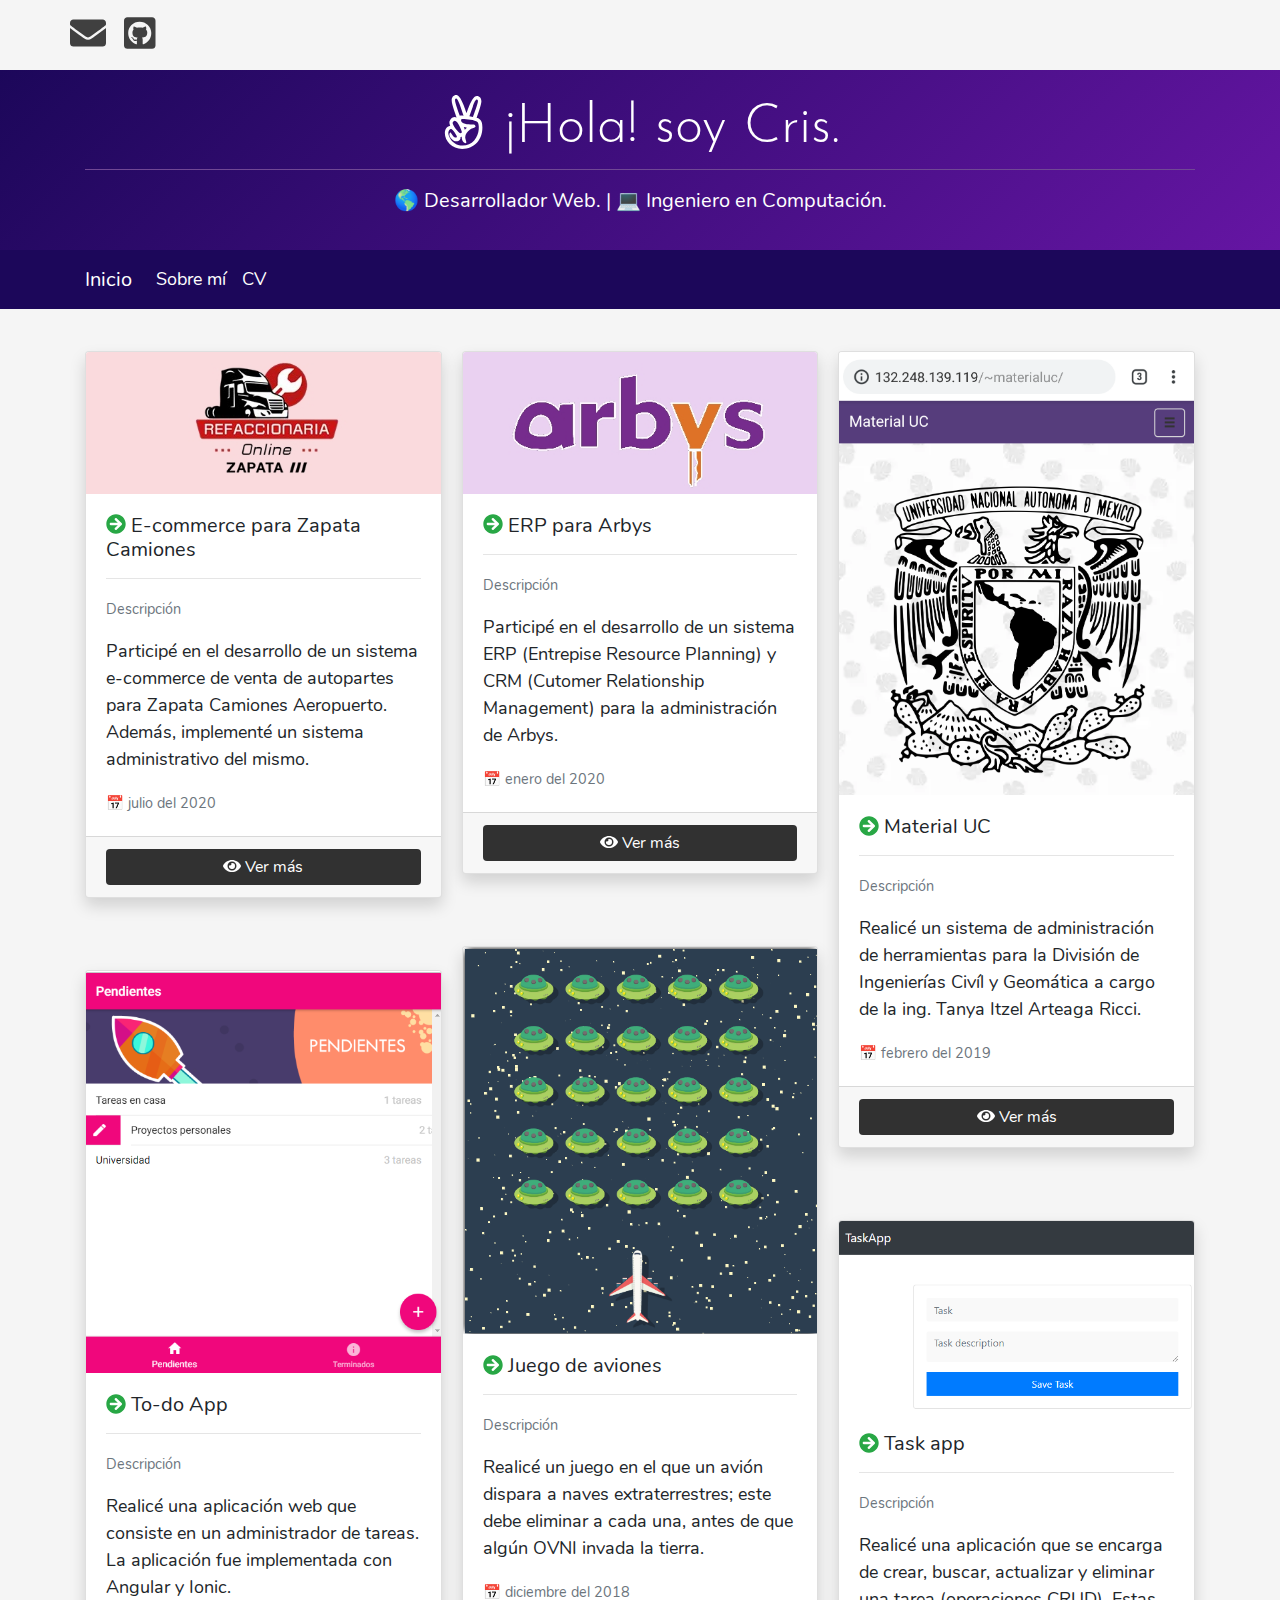
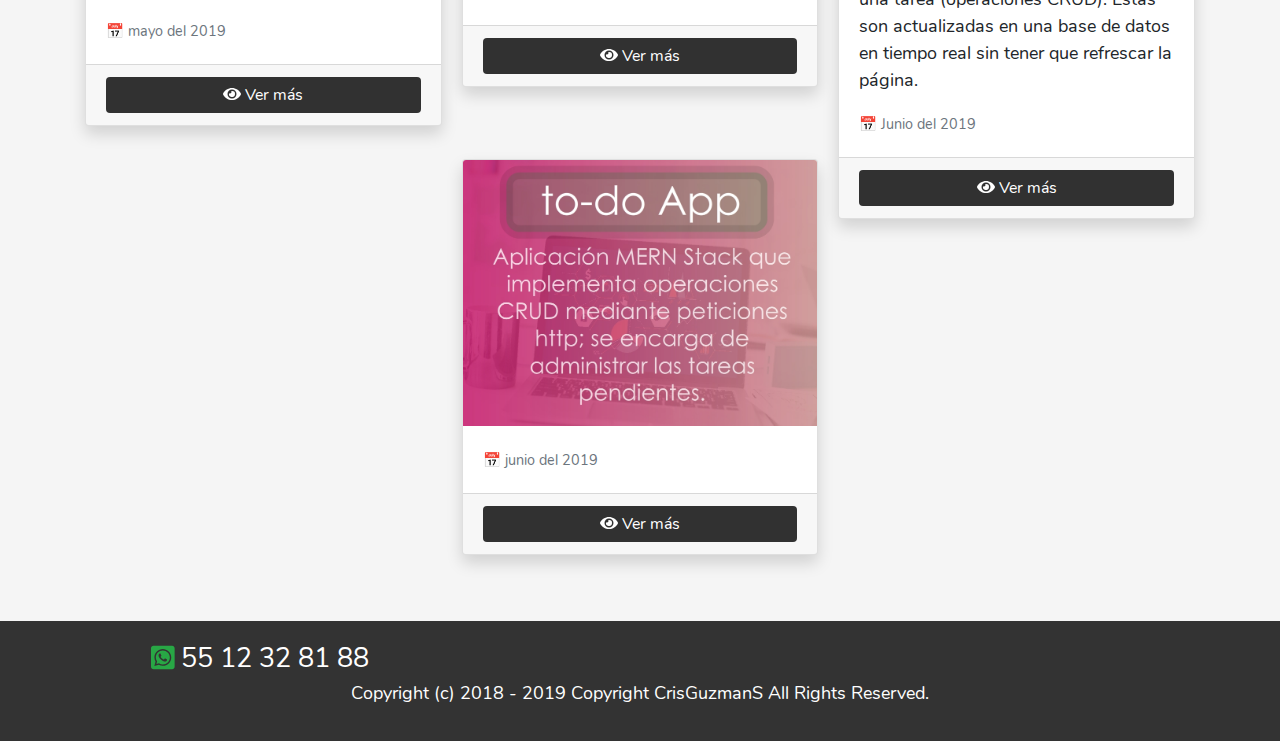
<file: index.html>
<!DOCTYPE html>
<html lang="es">

<head>
    <meta charset="UTF-8">
    <meta name="viewport" content="width=device-width, initial-scale=1.0">
    <meta http-equiv="X-UA-Compatible" content="ie=edge">
    <title>Portfolio</title>
    <link rel="icon" href="https://images.emojiterra.com/twitter/512px/1f4bb.png" type="image/png" />
    <link rel="stylesheet" href="css/bootstrap.min.css">
    <script src="js/font-awesome.min.js"></script>
    <link rel="stylesheet" href="css/styles.css">

    <script src="js/jquery.min.js"></script>
    <script src="js/popper.min.js"></script>
    <script src="js/bootstrap.min.js"></script>
</head>

<body>

    <!--
        ======
        SOCIAL
        ======
    -->
    <nav class="navbar navbar-expand container-fluid" id="social"></nav>

    <!--
        ======
        HEADER
        ======
    -->
    <header class="container-fluid" id="header"></header>

    <!--
        ==================
        MENÚ DE NAVEGACIÓN
        ==================
    -->

    <nav class="navbar navbar-expand-lg navbar-light bg-light container-fluid" id="menu"></nav>

    <!--
        =========
        PROYECTOS
        =========
    -->
    <div class="container">
        <div class="card-columns">

            <!--
                ===================================
                PROYECTO ZAPATA CAMIONES AEROPUERTO
                ===================================
            -->

            <div class="card mt-4 shadow mb-5 bg-white rounded"> 
                <img src="img/portada_refaccionaria_zapata_camiones.jpg" alt="Proyecto: e-commerce Zapata Camiones Aeropuerto" class="card-img-top">
                <div class="card-body">
                    <h5 class="card-title">
                        <i class="fa fa-arrow-circle-right text-success" aria-hidden="true"></i>
                        E-commerce para Zapata Camiones
                    </h5>
                    <hr>
                    <p>
                        <small class="text-muted">Descripción</small>
                    </p>
                    <p class="card-text">
                        Participé en el desarrollo de un sistema e-commerce de venta de autopartes para Zapata Camiones 
                        Aeropuerto. Además, implementé un sistema administrativo del mismo.
                    </p>
                    <p class="card-text"><small class="text-muted">📅 julio del 2020</small></p>
                </div>
                <div class="card-footer">
                    <small class="text-muted">
                        <a href="proyecto_zapata_camiones_aeropuerto.html" class="btn btn-primary btn-block btn-black border-0 border-0 btn-black">
                            <i class="fa fa-eye" aria-hidden="true"></i>
                            Ver más
                        </a>
                    </small>
                </div>
            </div>
            
            <!--
                ==================
                PROYECTO TO-DO APP
                ==================
            -->

            <div class="card mt-4 shadow mb-5 bg-white rounded">
                <img src="img/portada_to_do_app.png" alt="Proyecto: to do app" class="card-img-top">
                <div class="card-body">
                    <h5 class="card-title">
                        <i class="fa fa-arrow-circle-right text-success" aria-hidden="true"></i>
                        To-do App
                    </h5>
                    <hr>
                    <p>
                        <small class="text-muted">Descripción</small>
                    </p>
                    <p class="card-text">
                        Realicé una aplicación web que consiste en un administrador de tareas. La aplicación fue
                        implementada con Angular y Ionic.
                    </p>
                    <p class="card-text"><small class="text-muted">📅 mayo del 2019</small></p>
                </div>
                <div class="card-footer">
                    <small class="text-muted">
                        <a href="proyecto_to_do_app.html" class="btn btn-primary btn-block btn-black border-0">
                            <i class="fa fa-eye" aria-hidden="true"></i>
                            Ver más
                        </a>
                    </small>
                </div>
            </div>

            <!--
                ==============
                PROYECTO ARBYS
                ==============
            -->

            <div class="card mt-4 shadow mb-5 bg-white rounded"> 
                <img src="img/portada_arbys.jpg" alt="Proyecto: ERP arbys" class="card-img-top">
                <div class="card-body">
                    <h5 class="card-title">
                        <i class="fa fa-arrow-circle-right text-success" aria-hidden="true"></i>
                        ERP para Arbys
                    </h5>
                    <hr>
                    <p>
                        <small class="text-muted">Descripción</small>
                    </p>
                    <p class="card-text">
                        Participé en el desarrollo de un sistema ERP (Entrepise Resource Planning) y CRM 
                        (Cutomer Relationship Management) para la administración de Arbys.
                    </p>
                    <p class="card-text"><small class="text-muted">📅 enero del 2020</small></p>
                </div>
                <div class="card-footer">
                    <small class="text-muted">
                        <a href="proyecto_arbys.html" class="btn btn-primary btn-block btn-black border-0">
                            <i class="fa fa-eye" aria-hidden="true"></i>
                            Ver más
                        </a>
                    </small>
                </div>
            </div>

            <!--
                =========================
                PROYECTO JUEGO DE AVIONES
                =========================
            -->

            <div class="card mt-4 shadow mb-5 bg-white rounded">
                <img src="img/portada_juego_aviones.png" alt="Proyecto: juego de aviones" class="card-img-top">
                <div class="card-body">
                    <h5 class="card-title">
                        <i class="fa fa-arrow-circle-right text-success" aria-hidden="true"></i>
                        Juego de aviones
                    </h5>
                    <hr>
                    <p>
                        <small class="text-muted">Descripción</small>
                    </p>
                    <p class="card-text">
                        Realicé un juego en el que un avión dispara a naves extraterrestres; este 
                        debe eliminar a cada una, antes de que algún OVNI invada la tierra.
                    </p>
                    <p class="card-text"><small class="text-muted">📅 diciembre del 2018</small></p>
                </div>
                <div class="card-footer">
                    <small class="text-muted">
                        <a href="proyecto_juego_aviones.html" class="btn btn-primary btn-block btn-black border-0">
                            <i class="fa fa-eye" aria-hidden="true"></i>
                            Ver más
                        </a>
                    </small>
                </div>
            </div>

            <!--
                =================================
                PROYECTO TO-DO APP CON MERN STACK
                =================================
            -->

            <div class="card mt-4 shadow mb-5 bg-white rounded">
                <img src="img/portada_todo_app_mern_stack.jpg" alt="Proyecto: To do app con MERN tack" class="card-img-top">
                <div class="card-body">
                    <p class="card-text"><small class="text-muted">📅 junio del 2019</small></p>
                </div>
                <div class="card-footer">
                    <small class="text-muted">
                        <a href="proyecto_todo_app_mern_stack.html" class="btn btn-primary btn-block btn-black border-0">
                            <i class="fa fa-eye" aria-hidden="true"></i>
                            Ver más
                        </a>
                    </small>
                </div>
            </div>

            <!--
                ===================
                PROYECTO MATERIALUC
                ===================
            -->

            <div class="card mt-4 shadow mb-5 bg-white rounded">
                <img src="img/portada_material_uc.png" alt="Proyecto: material UC" class="card-img-top">
                <div class="card-body">
                    <h5 class="card-title">
                        <i class="fa fa-arrow-circle-right text-success" aria-hidden="true"></i>
                        Material UC
                    </h5>
                    <hr>
                    <p>
                        <small class="text-muted">Descripción</small>
                    </p>
                    <p class="card-text">
                        Realicé un sistema de administración de herramientas para la División de Ingenierías Civíl y
                        Geomática a cargo de la ing. Tanya Itzel Arteaga Ricci.
                    </p>
                    <p class="card-text"><small class="text-muted">📅 febrero del 2019</small></p>
                </div>
                <div class="card-footer">
                    <small class="text-muted">
                        <a href="proyecto_materialuc.html" class="btn btn-primary btn-block btn-black border-0">
                            <i class="fa fa-eye" aria-hidden="true"></i>
                            Ver más
                        </a>
                    </small>
                </div>
            </div>

            <!--
                =================
                PROYECTO TASK APP
                =================
            -->

            <div class="card mt-4 shadow mb-5 bg-white rounded">
                <img src="img/portada_task_app.png" alt="Proyecto: juego de aviones" class="card-img-top">
                <div class="card-body">
                    <h5 class="card-title">
                        <i class="fa fa-arrow-circle-right text-success" aria-hidden="true"></i>
                        Task app
                    </h5>
                    <hr>
                    <p>
                        <small class="text-muted">Descripción</small>
                    </p>
                    <p class="card-text">
                        Realicé una aplicación que se encarga de crear, buscar, actualizar y eliminar 
                        una tarea (operaciones CRUD). Estas son actualizadas en una base de datos en 
                        tiempo real sin tener que refrescar la página.
                    </p>
                    <p class="card-text"><small class="text-muted">📅 Junio del 2019</small></p>
                </div>
                <div class="card-footer">
                    <small class="text-muted">
                        <a href="proyecto_task_app.html" class="btn btn-primary btn-block btn-black border-0">
                            <i class="fa fa-eye" aria-hidden="true"></i>
                            Ver más
                        </a>
                    </small>
                </div>
            </div>

            <!--
                ==========================
                PROYECTO JUEGO FINGER BALL
                ==========================
            -->

            <!--
            <div class="card mt-4">
                <img src="img/portada_juego_finger_ball.jpg" alt="Proyecto: task app" class="card-img-top">
                <div class="card-body">
                    <h5 class="card-title">Juego Finger Ball</h5>
                    <p class="card-text">
                        Realicé una maqueta que simula un juego de fútbol; los sensores conectados en cada
                        portería detectan si el balón ha cruzado la línea de gol, en caso de que sea así, se visualiza 
                        en una interfaz gráfica relizada con Python.
                    </p>
                    <p class="card-text"><small class="text-muted">📅 diciembre del 2018</small></p>
                </div>
                <div class="card-footer">
                    <small class="text-muted">
                        <a href="proyecto_juego_finger_ball.html" class="btn btn-primary btn-block btn-black border-0">
                            <i class="fa fa-eye" aria-hidden="true"></i>
                            Ver más
                        </a>
                    </small>
                </div>
            </div>
            -->

        </div>
    </div>

    <!--
        ======
        FOOTER
        ======
    -->

    <footer class="container-fluid" id="footer"></footer>

    <!--
        =======
        SCRIPTS
        =======
    -->

    <script type="text/javascript" src="js/script.js"></script>

</body>

</html>
</file>
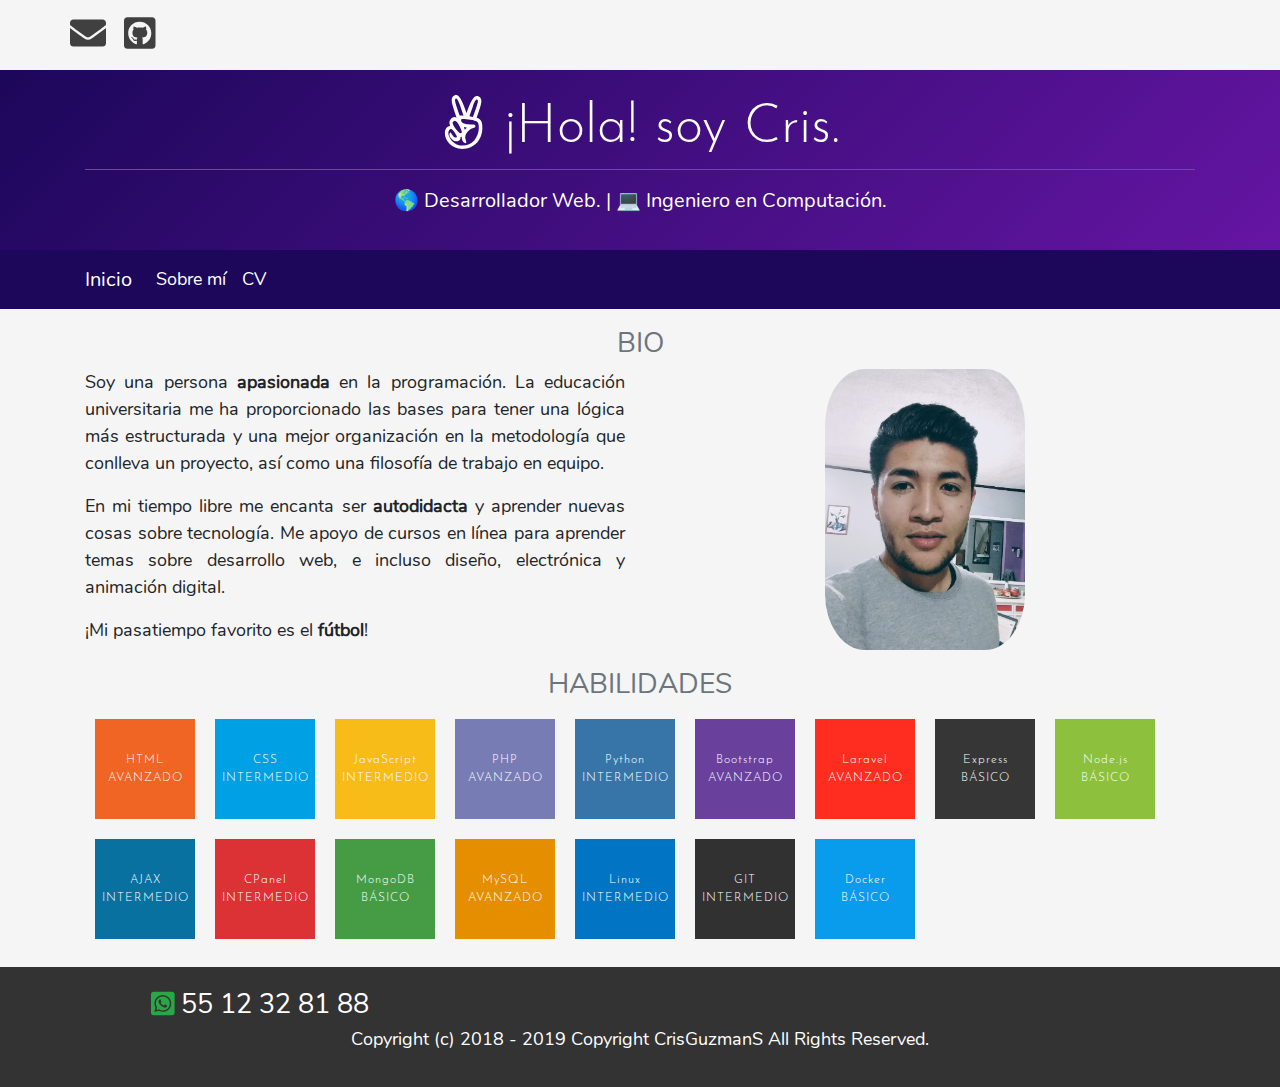
<file: sobre_mi.html>
<!DOCTYPE html>
<html lang="es">

<head>
    <meta charset="UTF-8">
    <meta name="viewport" content="width=device-width, initial-scale=1.0">
    <meta http-equiv="X-UA-Compatible" content="ie=edge">
    <title>Portfolio</title>
    <link rel="stylesheet" href="css/bootstrap.min.css">
    <script src="js/font-awesome.min.js"></script>
    <link rel="stylesheet" href="css/styles.css">

    <script src="js/jquery.min.js"></script>
    <script src="js/popper.min.js"></script>
    <script src="js/bootstrap.min.js"></script>
</head>

<body>

    <!--
        ======
        SOCIAL
        ======
    -->
    <nav class="navbar navbar-expand container-fluid" id="social"></nav>

    <!--
        ======
        HEADER
        ======
    -->
    <header class="container-fluid" id="header"></header>

    <!--
        ==================
        MENÚ DE NAVEGACIÓN
        ==================
    -->

    <nav class="navbar navbar-expand-lg navbar-light bg-light container-fluid" id="menu"></nav>

    <!--
        ==================
        MENÚ DE NAVEGACIÓN
        ==================
    -->

    <div class="container-fluid">
        <div class="container">

            <!--
                ===
                BIO
                ===
            -->

            <div class="row">
                <div class="col-12">
                    <h3 class="text-center text-muted">BIO</h3>
                </div>
            </div>

            <div class="row">

                <!--
                    ===========
                    DESCRIPCIÓN
                    ===========
                -->

                <div class="col-12 col-md-6">
                    <p class="text-justify">
                        Soy una persona <b>apasionada</b> en la programación. La educación
                        universitaria me ha proporcionado las bases para tener una
                        lógica más estructurada y una mejor organización en la
                        metodología que conlleva un proyecto, así como una filosofía
                        de trabajo en equipo.
                    </p>
                    <p class="text-justify">
                        En mi tiempo libre me encanta ser <b>autodidacta</b> y aprender nuevas
                        cosas sobre tecnología. Me apoyo de cursos en línea para
                        aprender temas sobre desarrollo web, e incluso diseño,
                        electrónica y animación digital.
                    </p>
                    <p class="text-justify">
                        ¡Mi pasatiempo favorito es el <b>fútbol</b>!
                    </p>
                </div>

                <!--
                    ======
                    IMAGEN
                    ======
                -->

                <div class="col-12 col-md-6 text-center">
                    <img src="img/foto_personal.jpg" class="img-fluid" id="foto-personal">
                </div>

            </div>

            <!--
                ===========
                HABILIDADES
                ===========
            -->

            <div class="row mt-2">
                <div class="col-12">
                    <h3 class="text-center text-muted">HABILIDADES</h3>
                </div>
            </div>

            <div class="row">
                <div class="col-12" id="habilidades">
                    <div class="habilidad" id="HTML">
                        <span>HTML<br>AVANZADO</span>
                    </div>
                    <div class="habilidad" id="CSS">
                        <span>CSS<br>INTERMEDIO</span>
                    </div>
                    <div class="habilidad" id="JavaScript">
                        <span>JavaScript<br>INTERMEDIO</span>
                    </div>
                    <div class="habilidad" id="PHP">
                        <span>PHP<br>AVANZADO</span>
                    </div>
                    <div class="habilidad" id="Python">
                        <span>Python<br>INTERMEDIO</span>
                    </div>
                    <div class="habilidad" id="Bootstrap">
                        <span>Bootstrap<br>AVANZADO</span>
                    </div>
                    <div class="habilidad" id="Laravel">
                        <span>Laravel<br>AVANZADO</span>
                    </div>
                    <div class="habilidad" id="Express">
                        <span>Express<br>BÁSICO</span>
                    </div>
                    <div class="habilidad" id="Node-js">
                        <span>Node.js<br>BÁSICO</span>
                    </div>
                    <div class="habilidad" id="AJAX">
                        <span>AJAX<br>INTERMEDIO</span>
                    </div>
                    <div class="habilidad" id="CPanel">
                        <span>CPanel<br>INTERMEDIO</span>
                    </div>
                    <div class="habilidad" id="MongoDB">
                        <span>MongoDB<br>BÁSICO</span>
                    </div>
                    <div class="habilidad" id="MySQL">
                        <span>MySQL<br>AVANZADO</span>
                    </div>
                    <div class="habilidad" id="Linux">
                        <span>Linux<br>INTERMEDIO</span>
                    </div>
                    <div class="habilidad" id="Git">
                        <span>GIT<br>INTERMEDIO</span>
                    </div>
                    <div class="habilidad" id="Docker">
                        <span>Docker<br>BÁSICO</span>
                    </div>
                </div>
            </div>

        </div>
    </div>

    <!--
        ======
        FOOTER
        ======
    -->

    <footer class="container-fluid" id="footer"></footer>

    <!--
        =======
        SCRIPTS
        =======
    -->

    <script type="text/javascript" src="js/script.js"></script>

</body>

</html>
</file>
<file: css/styles.css>
@font-face{
    src: url(../fonts/JosefinSans-Light.ttf);
    font-family: Josefin;
}

@font-face{
    src: url(../fonts/Nunito-Regular.ttf);
    font-family: Nunito;
}

*{
    padding: 0;
    margin: 0;
    text-decoration: 0;
}

body{
    font-family: Nunito;
    font-size: large;
    background: #F5F5F5;
}

hr{
    color: white;
}

.subtitle{
    border: 1px solid #60149e;
    box-sizing: border-box;
    margin-bottom: 1em;
    color: #60149e;
}

/*
    ======
    SOCIAL
    ======
*/

#social{
    background: #F5F5F5;
}

#social ul li a{
    color: #404040;
    margin-right: 0.5em;
    font-size: 2em;
    transition: 0.3s;
}

#social ul li a:hover{
    color: #6515a3;
    font-size: 2.5em;
    transition: 0.3s;
}

/*
    ======
    HEADER
    ======
*/

header{
    background-image: linear-gradient(135deg, #1c075a, #6515a3);
    padding: 1em 0;
}

#nombre{
    text-align: center;
    font-size: 3em;
    font-family: Josefin;
    color: white;
    border-bottom: 1px solid #704894;
}

#descripcion{
    text-align: center;
    font-size: 20px;
    font-family: Nunito;
    color: white;
}

/*
    ==================
    MENÚ DE NAVEGACIÓN
    ==================
*/

#menu{
    margin-bottom: 1em;
    background: #1c075a !important;
}

#menu a{
    color: white !important;
}

#menu-boton{
    color: white;
}

/*
    ======
    VIDEOS
    ======
*/

.wrapper{
    width: 700px;
    margin: auto;
}

video{
    width: 100%;
}

.pruebas{
    background-image: linear-gradient(red, blue);
}

/*
    ======
    FOOTER
    ======
*/

footer{
    padding: 1em 0;
    margin-top: 1em;
    background: #333333;
}

#footer-social div{
    color: white;
    text-align: center;
    font-size: 1.5em;
    font-family: Nunito;
}

#copyright{
    color: white;
    text-align: center;
}

/*
    ========
    IMAGENES
    ========
*/

#foto-personal{
    max-width: 200px;
    border-radius: 20%;
}

/* 
    =======
    BOTONES
    =======
*/

.btn-black{
    background-color: #313131 !important;
}

.btn-black:hover{
    background-color: #1a1a1a !important;
}

/*
    ===========
    HABILIDADES
    ===========
*/

.habilidad{
    margin: 10px;
    width: 100px;
    height: 100px;
    display: flex;
    align-items: center;
    justify-content: center;
    float: left;
    transition: 0.3s;
}

.habilidad:hover{
    background: black !important;
}

.habilidad span{
    text-align: center;
    color: white;
    font-family: Josefin;
    font-size: 12px;
    letter-spacing: 1px;
}

#HTML{background: #f16524}
#CSS{background: #00a0e4}
#JavaScript{background: #f7bc18}
#PHP{background: #787cb4}
#Python{background: #3775a9}
#Bootstrap{background: #69419d}
#Express{background: #363636}
#CPanel{background: #dc3135}
#Node-js{background: #8cc03d}
#AJAX{background: #09719f}
#GraphQL{background: #e535ab}
#MongoDB{background: #459c45}
#MySQL{background: #e58f00}
#Oracle{background: #f20101}
#Linux{background: #0175c3}
#Laravel{background: #ff2d20;}
#Git{background: #313131;}
#Docker{background: #099cec;}
</file>
